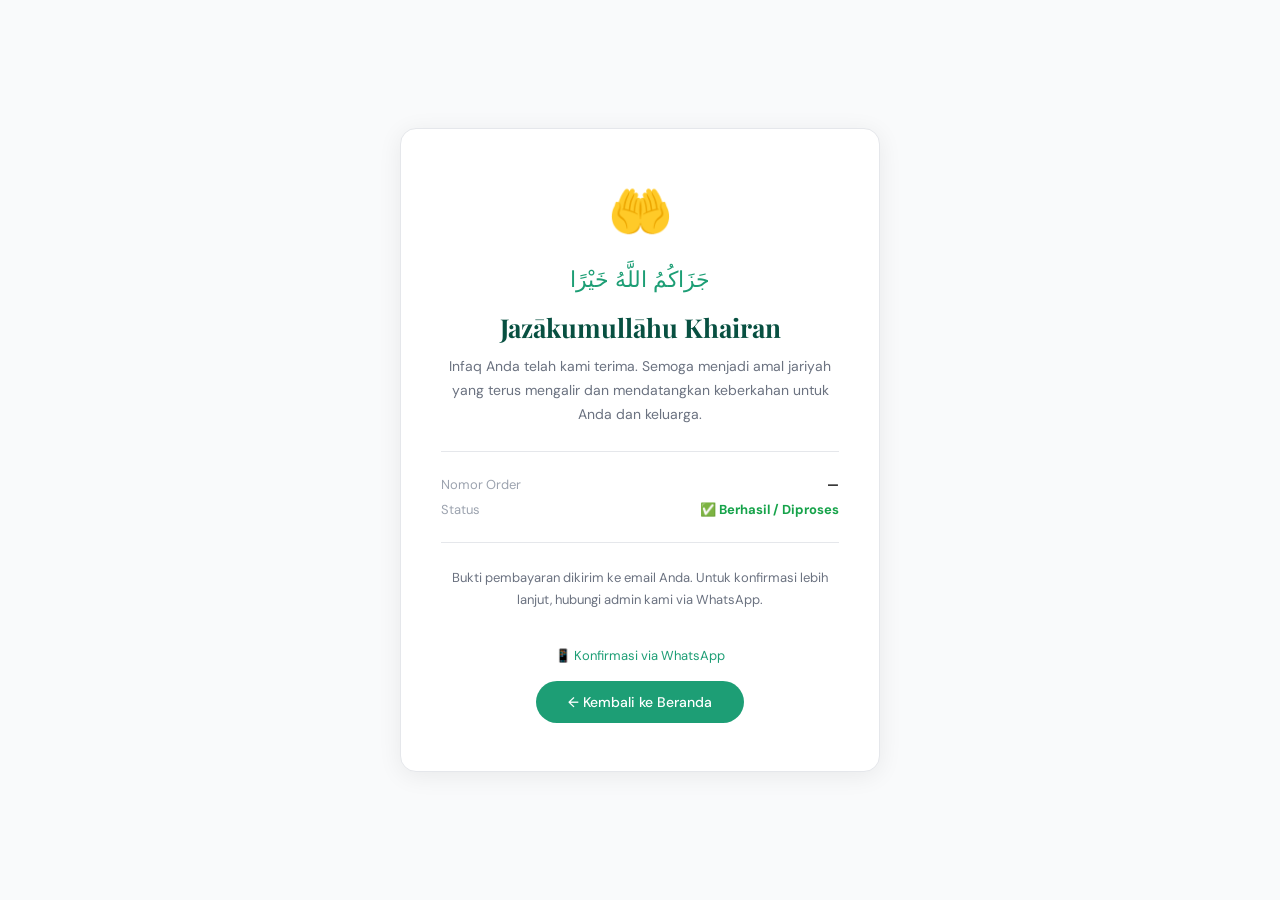
<file: netlify/functions/terima-kasih.html>
<!DOCTYPE html>
<html lang="id">
<head>
  <meta charset="UTF-8" />
  <meta name="viewport" content="width=device-width, initial-scale=1.0" />
  <title>Jazākumullāhu Khairan — Masjid Al-Hikmah</title>
  <link rel="preconnect" href="https://fonts.googleapis.com" />
  <link href="https://fonts.googleapis.com/css2?family=Playfair+Display:wght@600;700&family=DM+Sans:wght@400;500&display=swap" rel="stylesheet"/>
  <style>
    *, *::before, *::after { box-sizing: border-box; margin: 0; padding: 0; }
    body { font-family: 'DM Sans', sans-serif; background: #f9fafb; min-height: 100vh; display: flex; flex-direction: column; align-items: center; justify-content: center; padding: 2rem 1.25rem; }
    .card { background: #fff; border: 1px solid #e5e7eb; border-radius: 16px; padding: 3rem 2.5rem; max-width: 480px; width: 100%; text-align: center; box-shadow: 0 4px 24px rgba(0,0,0,0.07); }
    .icon { font-size: 52px; margin-bottom: 1.25rem; }
    h1 { font-family: 'Playfair Display', serif; font-size: 26px; color: #085041; margin-bottom: 10px; }
    .arab { font-size: 22px; color: #1D9E75; margin-bottom: 1rem; display: block; }
    p { font-size: 14px; color: #6b7280; line-height: 1.7; margin-bottom: 1.5rem; }
    .divider { height: 1px; background: #e5e7eb; margin: 1.5rem 0; }
    .info-row { display: flex; justify-content: space-between; font-size: 13px; margin-bottom: 8px; }
    .info-row span { color: #9ca3af; }
    .info-row strong { color: #1a1a1a; }
    .btn-back { display: inline-block; background: #1D9E75; color: #fff; padding: 12px 32px; border-radius: 99px; text-decoration: none; font-weight: 500; font-size: 14px; margin-top: 1rem; transition: background 0.15s; }
    .btn-back:hover { background: #0F6E56; }
    .wa-link { display: inline-flex; align-items: center; gap: 6px; color: #1D9E75; font-size: 13px; margin-top: 12px; text-decoration: none; }
  </style>
</head>
<body>
  <div class="card">
    <div class="icon">🤲</div>
    <span class="arab">جَزَاكُمُ اللَّهُ خَيْرًا</span>
    <h1>Jazākumullāhu Khairan</h1>
    <p>Infaq Anda telah kami terima. Semoga menjadi amal jariyah yang terus mengalir dan mendatangkan keberkahan untuk Anda dan keluarga.</p>
    <div class="divider"></div>
    <div class="info-row"><span>Nomor Order</span><strong id="order-id">—</strong></div>
    <div class="info-row"><span>Status</span><strong style="color:#16a34a">✅ Berhasil / Diproses</strong></div>
    <div class="divider"></div>
    <p style="font-size:13px">Bukti pembayaran dikirim ke email Anda. Untuk konfirmasi lebih lanjut, hubungi admin kami via WhatsApp.</p>
    <a href="https://wa.me/6282165878541" class="wa-link" id="wa-link">📱 Konfirmasi via WhatsApp</a>
    <br/>
    <a href="index.html" class="btn-back">← Kembali ke Beranda</a>
  </div>
  <script>
    const params = new URLSearchParams(window.location.search);
    const orderId = params.get("order") || "—";
    document.getElementById("order-id").textContent = orderId;
    const waLink = document.getElementById("wa-link");
    waLink.href = "https://wa.me/6282165878541?text=" + encodeURIComponent("Assalamualaikum, saya sudah berinfaq. Nomor order: " + orderId);
  </script>
</body>
</html>
</file>
